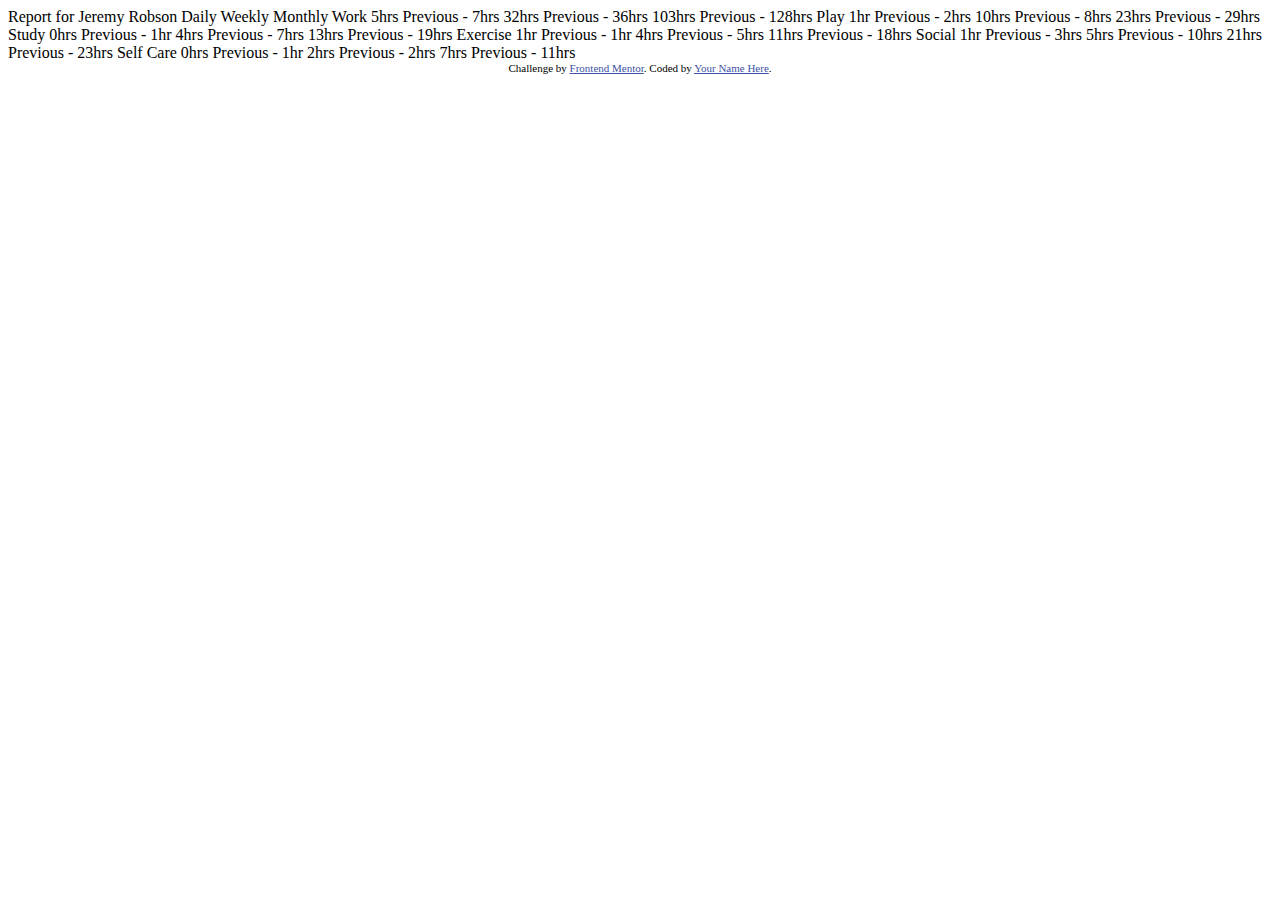
<file: dynamic sites/time-tracking-dashboard-main/index.html>
<!DOCTYPE html>
<html lang="en">
<head>
  <meta charset="UTF-8">
  <meta name="viewport" content="width=device-width, initial-scale=1.0"> <!-- displays site properly based on user's device -->

  <link rel="icon" type="image/png" sizes="32x32" href="./images/favicon-32x32.png">
  
  <title>Frontend Mentor | Time tracking dashboard</title>

  <!-- Feel free to remove these styles or customise in your own stylesheet 👍 -->
  <style>
    .attribution { font-size: 11px; text-align: center; }
    .attribution a { color: hsl(228, 45%, 44%); }
  </style>
</head>
<body>

  <div class="container">
    <div class="grid-container">
      <div class="grid" id="item-1"></div>
      <div class="grid" id="item-2"></div>
      <div class="grid" id="item-3"></div>
      <div class="grid" id="item-4"></div>
      <div class="grid" id="item-5"></div>
      <div class="grid" id="item-6"></div>
      <div class="grid" id="item-6"></div>
    </div>
  </div>
  Report for
  Jeremy Robson

  Daily
  Weekly
  Monthly

  Work
  5hrs <!-- daily -->
  Previous - 7hrs <!-- daily -->
  32hrs <!-- weekly -->
  Previous - 36hrs <!-- weekly -->
  103hrs <!-- monthly -->
  Previous - 128hrs <!-- monthly -->

  Play
  1hr <!-- daily -->
  Previous - 2hrs <!-- daily -->
  10hrs <!-- weekly -->
  Previous - 8hrs <!-- weekly -->
  23hrs <!-- monthly -->
  Previous - 29hrs <!-- monthly -->

  Study
  0hrs <!-- daily -->
  Previous - 1hr <!-- daily -->
  4hrs <!-- weekly -->
  Previous - 7hrs <!-- weekly -->
  13hrs <!-- monthly -->
  Previous - 19hrs <!-- monthly -->

  Exercise
  1hr <!-- daily -->
  Previous - 1hr <!-- daily -->
  4hrs <!-- weekly -->
  Previous - 5hrs <!-- weekly -->
  11hrs <!-- monthly -->
  Previous - 18hrs <!-- monthly -->

  Social
  1hr <!-- daily -->
  Previous - 3hrs <!-- daily -->
  5hrs <!-- weekly -->
  Previous - 10hrs <!-- weekly -->
  21hrs <!-- monthly -->
  Previous - 23hrs <!-- monthly -->

  Self Care
  0hrs <!-- daily -->
  Previous - 1hr <!-- daily -->
  2hrs <!-- weekly -->
  Previous - 2hrs <!-- weekly -->
  7hrs <!-- monthly -->
  Previous - 11hrs <!-- monthly -->

  
  <div class="attribution">
    Challenge by <a href="https://www.frontendmentor.io?ref=challenge" target="_blank">Frontend Mentor</a>. 
    Coded by <a href="#">Your Name Here</a>.
  </div>
</body>
</html>
</file>
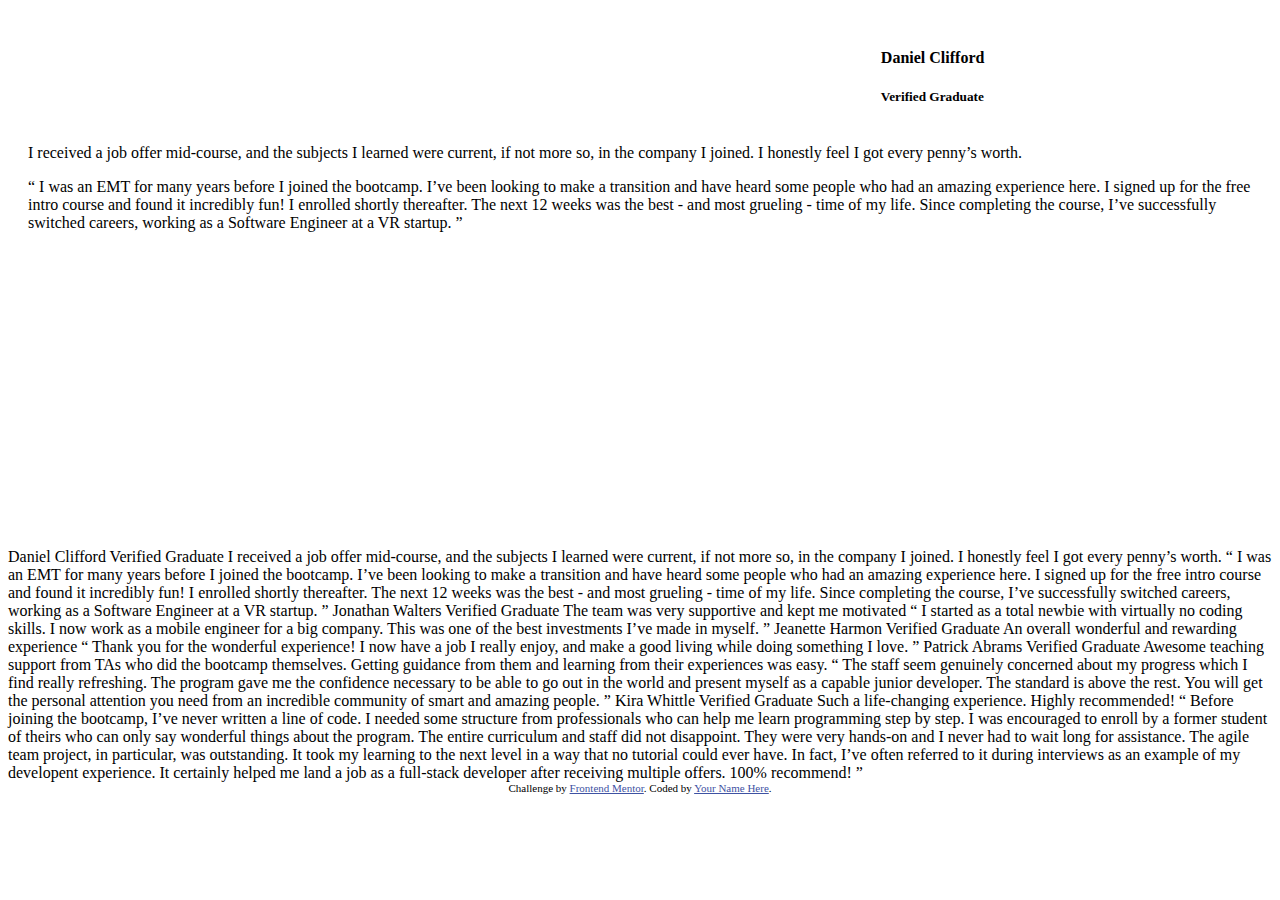
<file: static sites/testimonials-grid-section-main/index.html>
<!DOCTYPE html>
<html lang="en">
<head>
  <meta charset="UTF-8">
  <meta name="viewport" content="width=device-width, initial-scale=1.0"> <!-- displays site properly based on user's device -->

  <link rel="icon" type="image/png" sizes="32x32" href="./images/favicon-32x32.png">
  <link rel="stylesheet" href="style.css">
  <title>Frontend Mentor | [Challenge Name Here]</title>

  <!-- Feel free to remove these styles or customise in your own stylesheet 👍 -->
  <style>
    .attribution { font-size: 11px; text-align: center; }
    .attribution a { color: hsl(228, 45%, 44%); }
  </style>
</head>
<body>
  <div class="grid-container">
    <div class="testimonials" id="testimonial-1">
      <div class="profile-container">
        <div class="image"></div>
        <div class="portfolio">
          <h4>Daniel Clifford</h4>
          <h5>Verified Graduate</h5>
        </div>
      </div>
        <p class="summary">
          I received a job offer mid-course, and the subjects I learned were current, if not more so, 
  in the company I joined. I honestly feel I got every penny’s worth.
        </p>
        <p class="text">
          “ I was an EMT for many years before I joined the bootcamp. I’ve been looking to make a 
  transition and have heard some people who had an amazing experience here. I signed up 
  for the free intro course and found it incredibly fun! I enrolled shortly thereafter. 
  The next 12 weeks was the best - and most grueling - time of my life. Since completing 
  the course, I’ve successfully switched careers, working as a Software Engineer at a VR startup. ”
        </p>
      
    </div>
    <div class="testimonials" id="testimonial-2">
      
    </div>
    <div class="testimonials" id="testimonial-3">
      
    </div>
    <div class="testimonials" id="testimonial-4">
      
    </div>
    <div class="testimonials" id="testimonial-5">
      
    </div>
    <div class="testimonials" id="testimonial-6">
      
    </div>
    <div class="testimonials" id="testimonial-6">
      
    </div>
    <div class="testimonials" id="testimonial-8">
      
    </div>
  </div>
  Daniel Clifford
  Verified Graduate

  I received a job offer mid-course, and the subjects I learned were current, if not more so, 
  in the company I joined. I honestly feel I got every penny’s worth.

  “ I was an EMT for many years before I joined the bootcamp. I’ve been looking to make a 
  transition and have heard some people who had an amazing experience here. I signed up 
  for the free intro course and found it incredibly fun! I enrolled shortly thereafter. 
  The next 12 weeks was the best - and most grueling - time of my life. Since completing 
  the course, I’ve successfully switched careers, working as a Software Engineer at a VR startup. ”

  Jonathan Walters
  Verified Graduate

  The team was very supportive and kept me motivated

  “ I started as a total newbie with virtually no coding skills. I now work as a mobile engineer 
  for a big company. This was one of the best investments I’ve made in myself. ”

  Jeanette Harmon
  Verified Graduate

  An overall wonderful and rewarding experience

  “ Thank you for the wonderful experience! I now have a job I really enjoy, and make a good living 
  while doing something I love. ”

  Patrick Abrams
  Verified Graduate

  Awesome teaching support from TAs who did the bootcamp themselves. Getting guidance from them and 
  learning from their experiences was easy.

  “ The staff seem genuinely concerned about my progress which I find really refreshing. The program 
  gave me the confidence necessary to be able to go out in the world and present myself as a capable 
  junior developer. The standard is above the rest. You will get the personal attention you need from 
  an incredible community of smart and amazing people. ”

  Kira Whittle
  Verified Graduate

  Such a life-changing experience. Highly recommended!

  “ Before joining the bootcamp, I’ve never written a line of code. I needed some structure from 
  professionals who can help me learn programming step by step. I was encouraged to enroll by a former 
  student of theirs who can only say wonderful things about the program. The entire curriculum and staff 
  did not disappoint. They were very hands-on and I never had to wait long for assistance. The agile team 
  project, in particular, was outstanding. It took my learning to the next level in a way that no tutorial 
  could ever have. In fact, I’ve often referred to it during interviews as an example of my developent 
  experience. It certainly helped me land a job as a full-stack developer after receiving multiple offers. 
  100% recommend! ”
  
  <div class="attribution">
    Challenge by <a href="https://www.frontendmentor.io?ref=challenge" target="_blank">Frontend Mentor</a>. 
    Coded by <a href="#">Your Name Here</a>.
  </div>
</body>
</html>
</file>
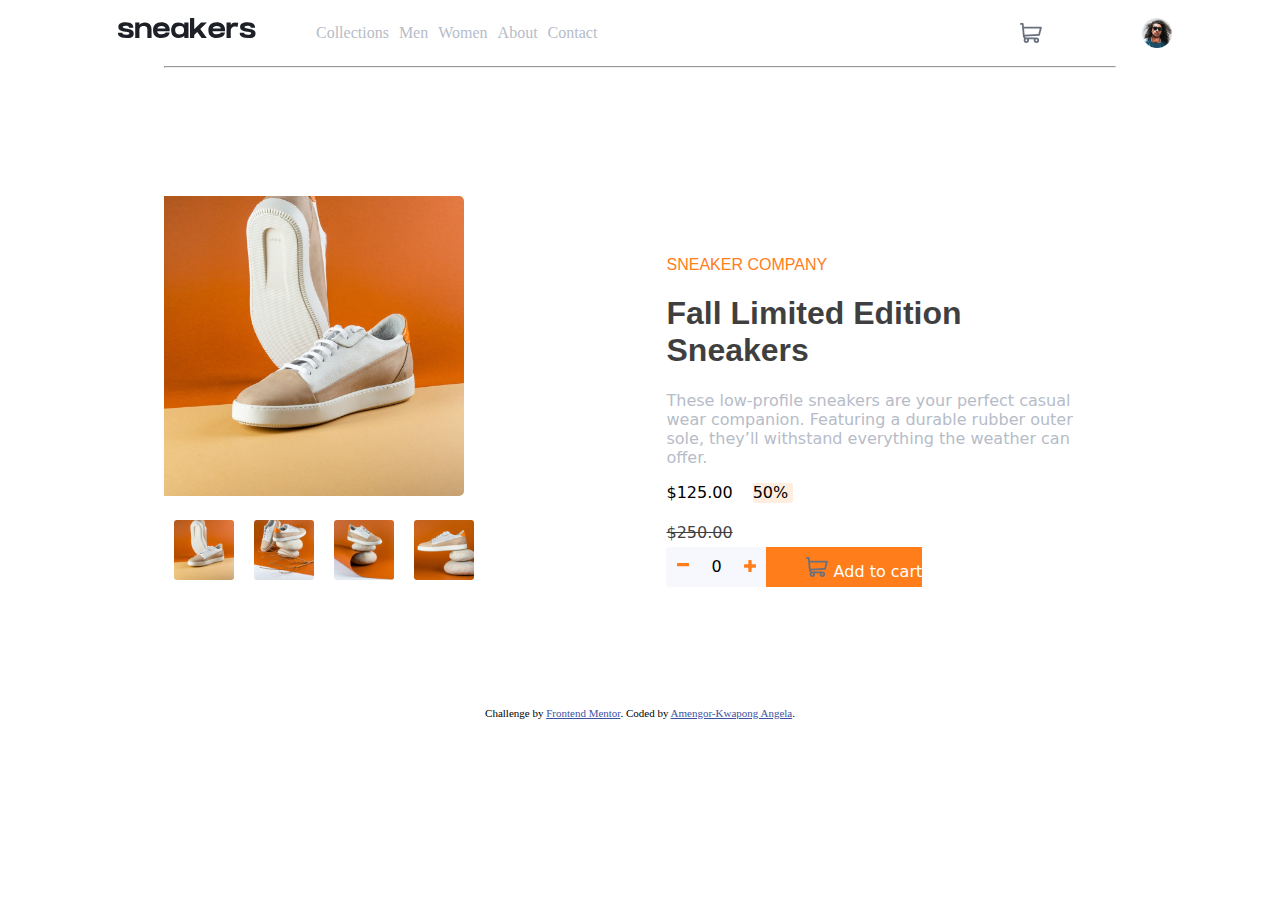
<file: dynamic sites/ecommerce-product-page-main/design/index.html>
<!DOCTYPE html>
<html lang="en">
<head>
  <meta charset="UTF-8">
  <meta name="viewport" content="width=device-width, initial-scale=1.0"> <!-- displays site properly based on user's device -->

  <link rel="icon" type="image/png" sizes="32x32" href="./images/favicon-32x32.png">
  <link rel="stylesheet" href="style.css">
  <script src="script.js"></script>
  <link rel="stylesheet" href="lightbox.min.css">
  <link rel="stylesheet" href="https://fonts.google.com/specimen/Kumbh+Sans">
  
  <script src="lightbox-plus-jquery.min.js"></script>
  <title>Frontend Mentor | E-commerce product page</title>

  <!-- Feel free to remove these styles or customise in your own stylesheet 👍 -->
  <style>
    .attribution { font-size: 11px; text-align: center; }
    .attribution a { color: hsl(228, 45%, 44%); }
  </style>
</head>
<body>
<!-- header-section -->
  <div class="header">

    <div class="left-pane">
      <div class="logo">
        <img src="../images/logo.svg" alt="">
      </div>
      <div class="list">
        <ul>
          <li> Collections</li>
          <li>Men</li>
          <li>Women</li>
          <li>About</li>
          <li>Contact</li>
        </ul>
      </div>
    </div>

    <div class="right-pane">
      <div class="cart-icon">
        <img src="../images/icon-cart.svg" alt="">
      </div>
      <div class="profile">
        <img src="../images/image-avatar.png" alt="" id="avatar">
      </div>
    </div>

  </div>
  <hr>
  <!-- header-section -->

  <!-- horizontal-bar -->
  <div class="horizontal-line">

  </div>
  <!-- horizontal-bar -->


  <div class="container">
    <div class="image-container">

      <!-- selected-image -->
      <div id="main-image">
        <img src="../images/image-product-1.jpg" id="image"> 
      </div>
      <!-- selected-image -->

      <!-- four optional images -->
      <div class="optional-images">
        <div class="sub-images" id="image-1">
          <a href="../images/image-product-1.jpg" data-lightbox="product-images"><img src="../images/image-product-1-thumbnail.jpg" alt="" class="options"></a>
        </div>
        <div class="sub-images" id="image-2">
         <a href="../images/image-product-2.jpg" data-lightbox="product-images"> <img src="../images/image-product-2-thumbnail.jpg" alt="" class="options"></a>
         </div>
        <div class="sub-images" id="image-3">
         <a href="../images/image-product-3.jpg" data-lightbox="product-images"> <img src="../images/image-product-3-thumbnail.jpg" alt="" class="options"></a>
        </div>
        <div class="sub-images" id="image-4">
          <a href="../images/image-product-4.jpg" data-lightbox="product-images"><img src="../images/image-product-4-thumbnail.jpg" alt="" class="options"></a>
        </div>
      </div>
      <!-- four optional images -->

    </div>
    <div class="text-container">
      <div class="title">SNEAKER COMPANY</div>
      <h1> Fall Limited Edition Sneakers</h1>
      <p>These low-profile sneakers are your perfect casual wear companion. Featuring a 
        durable rubber outer sole, they’ll withstand everything the weather can offer.</p>
        <div class="price-info">
          <div class="current-price">$125.00</div>
          <div class="discount">50%</div>
        </div>
        <div class="original-price"><strike>$250.00</strike> </div>
        <div class="add-to-cart">
          <div class="item-number">
            <span class="decrease">
              <img src="../images/icon-minus.svg" alt="">
            </span>
            <span class="count">0</span>
            <span class="increase">
              <img src="../images/icon-plus.svg" alt="">
            </span>
          </div>
          <div id ="cart-btn" click="open()">
            <img src="../images/icon-cart.svg" alt="" id="cart">
            <span>Add to cart</span>
          </div>
        </div>

    </div>
  </div>
  <div id="bg-modal">
    <div id="cart-modal">
      <div id="close">
        <img src="../images/icon-close.svg" alt="">
      </div>
      <h3>cart</h3>
      <hr id="cart-hr">
      <div class="cart-section">
        <div class="item-image">
          <img src="../images/image-product-1-thumbnail.jpg" alt="">
        </div>
        <div class="item-details">
          <div class="item-title">Autumn Limited Edition</div>
          <div class="item-price">$125.00</div>
          <div class="total-price"></div>
        </div>
        <div class="btn-remove">
          <img src="../images/icon-delete.svg" alt="">
        </div>
      </div>
      <div class="btn-checkout">
        Checkout
      </div>
      </div>
    
    </div>
  </div>
  

     
  
  <div class="attribution">
    Challenge by <a href="https://www.frontendmentor.io?ref=challenge" target="_blank">Frontend Mentor</a>. 
    Coded by <a href="#">Amengor-Kwapong Angela</a>.
  </div>
</body>
</html>
</file>
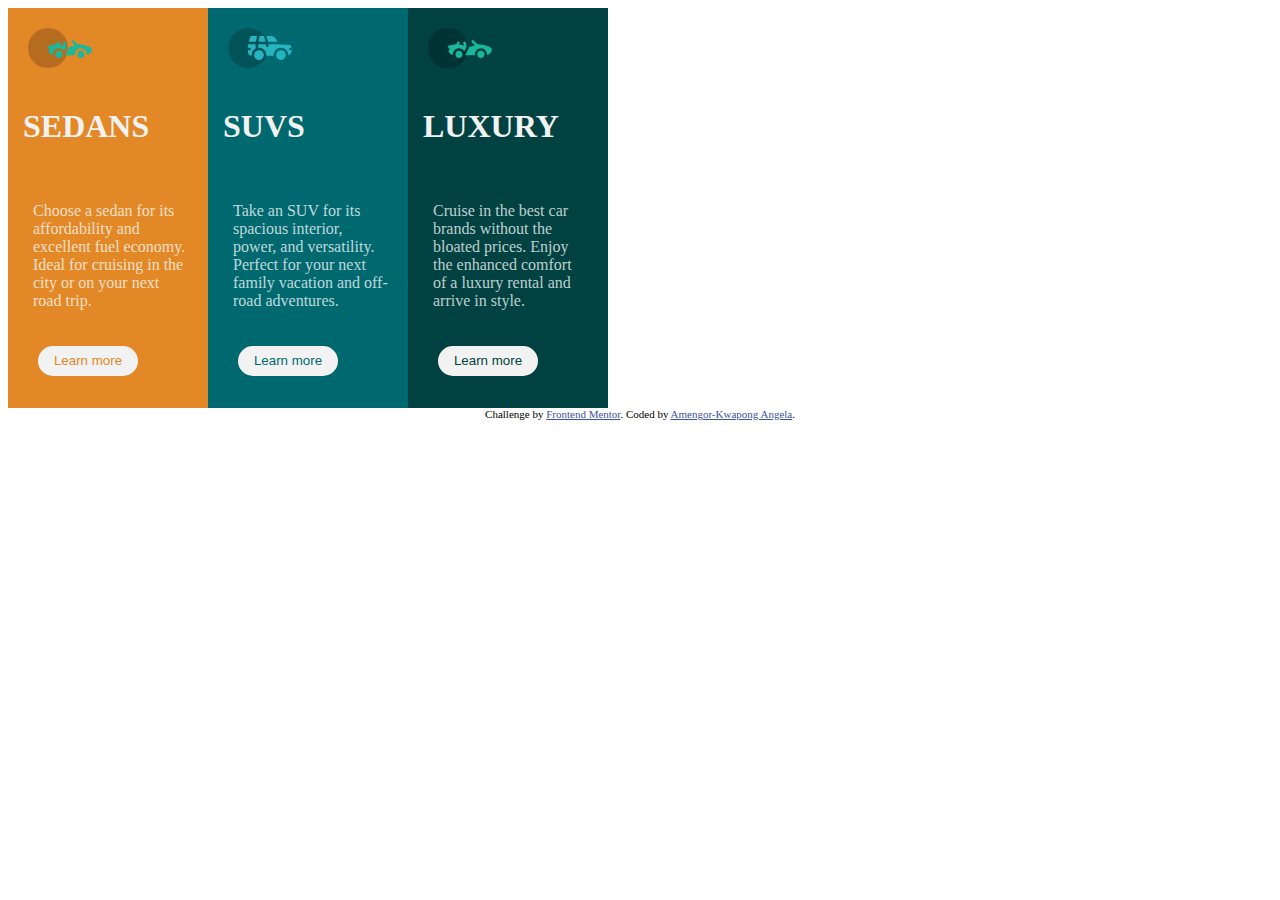
<file: static sites/3-column-preview-card-component-main/design/index.html>
<!DOCTYPE html>
<html lang="en">
<head>
  <meta charset="UTF-8">
  <meta name="viewport" content="width=device-width, initial-scale=1.0"> <!-- displays site properly based on user's device -->

  <link rel="icon" type="image/png" sizes="32x32" href="./images/favicon-32x32.png">
  
  <title>Frontend Mentor | 3-column preview card component</title>

  <!-- Feel free to remove these styles or customise in your own stylesheet 👍 -->
  <style>
    @import url(https://fonts.google.com/specimen/Big+Shoulders+Display);
    @font-face { font-family: 'Big Shoulders Display'; 
			 src: url('https://fonts.google.com/specimen/Big+Shoulders+Display'); } 
    .attribution { font-size: 11px; text-align: center; }
    .attribution a { color: hsl(228, 45%, 44%); }
    @media screen and (max-width:1440px) {
    
    .container{
      width: 600px;
      height: 400px;
      display: flex;
      flex-direction: row;
    }
    .column{
      width: 200px;
      height: 400px;
      align-items: center;
      justify-content: center;
    }
    
    h1{
      padding-left: 30px;
      padding: 15px;
      color: hsl(0, 0%, 95%);
      font-family:'Big Shoulders Display';
      font-weight: 700;
    }
    p{
      padding: 20px;
      padding-left: 25px;
      color:hsla(0, 0%, 100%, 0.75);
    }
    #Sedans{
      background-color: hsl(31, 77%, 52%);
    }
    #SUVs{
      background-color: hsl(184, 100%, 22%);
    }
    #Luxury{
      background-color: hsl(179, 100%, 13%);
    }
    button{
      background-color: hsl(0, 0%, 95%);
      width: 100px;
      height: 30px;
      border-radius: 20px;
      border:none;
      margin-left: 30px;
      
    }
    .image{
      margin-left: 20px;
      margin-top: 20px;

    }
    #sedan{
      color:hsl(31, 77%, 52%);
    }
    #suv{
      color: hsl(184, 100%, 22%);
    }
    #luxury{
      color: hsl(179, 100%, 13%);
    }
  }
    @media screen and (max-width:450px) {
      .container{
      width: 600px;
      height: 350px;
      display: flex;
      flex-direction: column; 
    }
    button{
      margin-bottom: 20px;
    }
  }
  </style>
</head>
<body>
  <div class="container">
    <div class="column" id="Sedans">
      <div class="image">
        <svg width="64" height="40" xmlns="http://www.w3.org/2000/svg"><g fill="none" fill-rule="evenodd"><circle fill="#000" opacity=".201" cx="20" cy="20" r="20"/><path d="M30.98 22.835c1.941 0 3.516 1.604 3.516 3.583 0 1.978-1.575 3.582-3.517 3.582s-3.516-1.604-3.516-3.582c0-1.979 1.574-3.583 3.516-3.583zm21.956 0c1.942 0 3.517 1.604 3.517 3.583 0 1.978-1.575 3.582-3.517 3.582s-3.516-1.604-3.516-3.582c0-1.979 1.574-3.583 3.516-3.583zm-9.143-10.45a1.27 1.27 0 011.819 0l3.715 3.784c4.444-.115 9.7 1.142 13.964 3.753.387.237.624.664.624 1.124 0 3.006-2.126 5.514-4.926 6.05.397-3.698-2.458-6.882-6.053-6.882-3.646 0-6.504 3.264-6.039 6.99h-9.669c.76-1.544.993-2.026 1.337-2.711l.082-.162c.421-.835 1.056-2.07 2.883-5.65 1.68-.023 3.47-.408 5.247-1.403l-2.984-3.04a1.328 1.328 0 010-1.854zm-7.68 1.064c.683-.2 1.395.202 1.592.898l.749 2.652a3.46 3.46 0 01-.247 2.51l-1.733 3.395-.216.424c-1.07-1.89-3.06-3.114-5.279-3.114-3.595 0-6.45 3.184-6.052 6.885-1.832-.347-3.414-1.537-4.278-3.276a1.331 1.331 0 01.117-1.376l.955-1.303-1.325-1.295c-.751-.735-.376-2.024.64-2.231l6.614-1.346.13-.026c.092-.019.145-.03.157-.031.314-.146 1.07-.591 1.07-1.506 0-.734.592-1.327 1.316-1.31.712.016 1.268.662 1.256 1.388a4.11 4.11 0 01-.348 1.611 22.69 22.69 0 014.7 1.146l-.7-2.473a1.314 1.314 0 01.882-1.622z" fill="#19B89D" fill-rule="nonzero"/></g></svg>
      </div>
      <h1>SEDANS</h1>
      <p>
        Choose a sedan for its affordability and excellent fuel economy. Ideal for cruising in the city 
  or on your next road trip.
      </p>
      <button id="sedan">Learn more</button>
    </div>

    <div class="column" id="SUVs">
      <div class="image">
        <svg width="64" height="40" xmlns="http://www.w3.org/2000/svg"><g fill="none" fill-rule="evenodd"><circle fill="#000" opacity=".201" cx="20" cy="20" r="20"/><path d="M31.002 22.358c2.917 0 5.18 2.593 4.762 5.506a4.828 4.828 0 01-2.962 3.778 4.797 4.797 0 01-5.3-1.165c-1.188-1.26-1.235-2.613-1.263-2.613-.42-2.924 1.857-5.506 4.763-5.506zm22 0c3.457 0 5.798 3.567 4.41 6.744A4.816 4.816 0 0152.3 31.94a4.826 4.826 0 01-4.06-4.077c-.42-2.915 1.846-5.506 4.762-5.506zm-15.04-6.083v1.462a1.29 1.29 0 001.352 1.29c.693-.033 1.227-.631 1.227-1.326v-1.426h8.3l13.056.716a1.29 1.29 0 011.164.917c.27.895.446 1.477.563 1.87h-1.047c-.694 0-1.291.534-1.324 1.228a1.29 1.29 0 001.288 1.352h1.445c-.164 2.225-1.57 4.193-3.6 5.05.13-4.212-3.255-7.63-7.384-7.63-4.317 0-7.762 3.718-7.358 8.086h-7.285c.43-4.655-3.503-8.531-8.131-8.046v-3.543h7.734zm-10.312 0v4.308a7.4 7.4 0 00-4.006 7.274 3.874 3.874 0 01-3.642-3.864v-1.635h1.46a1.29 1.29 0 000-2.58h-1.461v-3.213l.003-.29h7.646zm14.986-8.196c2.65 0 5 1.592 5.984 4.055l.63 1.579a5.525 5.525 0 01-.065-.004l-.026-.002-.034-.002-.022-.002a4.178 4.178 0 00-.224-.006l-.098-.001h-.039l-.136-.001h-.052l-.326-.001H40.211L38.528 8.08zm-13.632 0l-1.122 5.616h-7.144l1.47-4.71a1.29 1.29 0 011.231-.906h5.565zm6.832 0l1.683 5.615h-7.007l1.121-5.615h4.203z" fill="#26B5C0" fill-rule="nonzero"/></g></svg>
      </div>
      <h1>SUVS</h1>
      <p>
        Take an SUV for its spacious interior, power, and versatility. Perfect for your next family vacation 
  and off-road adventures.
      </p>
      <button id="suv">Learn more</button>
    </div>

    <div class="column" id="Luxury">
      <div class="image">
        <svg width="64" height="40" xmlns="http://www.w3.org/2000/svg"><g fill="none" fill-rule="evenodd"><circle fill="#000" opacity=".201" cx="20" cy="20" r="20"/><path d="M30.98 22.835c1.941 0 3.516 1.604 3.516 3.583 0 1.978-1.575 3.582-3.517 3.582s-3.516-1.604-3.516-3.582c0-1.979 1.574-3.583 3.516-3.583zm21.956 0c1.942 0 3.517 1.604 3.517 3.583 0 1.978-1.575 3.582-3.517 3.582s-3.516-1.604-3.516-3.582c0-1.979 1.574-3.583 3.516-3.583zm-9.143-10.45a1.27 1.27 0 011.819 0l3.715 3.784c4.444-.115 9.7 1.142 13.964 3.753.387.237.624.664.624 1.124 0 3.006-2.126 5.514-4.926 6.05.397-3.698-2.458-6.882-6.053-6.882-3.646 0-6.504 3.264-6.039 6.99h-9.669c.76-1.544.993-2.026 1.337-2.711l.082-.162c.421-.835 1.056-2.07 2.883-5.65 1.68-.023 3.47-.408 5.247-1.403l-2.984-3.04a1.328 1.328 0 010-1.854zm-7.68 1.064c.683-.2 1.395.202 1.592.898l.749 2.652a3.46 3.46 0 01-.247 2.51l-1.733 3.395-.216.424c-1.07-1.89-3.06-3.114-5.279-3.114-3.595 0-6.45 3.184-6.052 6.885-1.832-.347-3.414-1.537-4.278-3.276a1.331 1.331 0 01.117-1.376l.955-1.303-1.325-1.295c-.751-.735-.376-2.024.64-2.231l6.614-1.346.13-.026c.092-.019.145-.03.157-.031.314-.146 1.07-.591 1.07-1.506 0-.734.592-1.327 1.316-1.31.712.016 1.268.662 1.256 1.388a4.11 4.11 0 01-.348 1.611 22.69 22.69 0 014.7 1.146l-.7-2.473a1.314 1.314 0 01.882-1.622z" fill="#19B89D" fill-rule="nonzero"/></g></svg>
      </div>
      <h1>LUXURY</h1>
      <p>
        Cruise in the best car brands without the bloated prices. Enjoy the enhanced comfort of a luxury 
  rental and arrive in style.
      </p>
      <button id="luxury">Learn more</button>
    </div>

  </div>
  
  
  
  <div class="attribution">
    Challenge by <a href="https://www.frontendmentor.io?ref=challenge" target="_blank">Frontend Mentor</a>. 
    Coded by <a href="#">Amengor-Kwapong Angela</a>.
  </div>
</body>
</html>
</file>
<file: static sites/testimonials-grid-section-main/style.css>
.grid-container{
    display: grid;
}
.testimonials{
    padding: 20px;
}
.profile-container{
    display: flex;
    flex: row;
    justify-content: space-around;
}
.image{
    width: 50px;
    height: 50px;
    border-radius: 25px;
    border: none;
}
</file>
<file: dynamic sites/ecommerce-product-page-main/design/style.css>
@import url('https://fonts.google.com/specimen/Kumbh+Sans');
.container{
    display: flex;
    flex-direction: row;
    justify-content: space-around;
    padding: 120px;
    font-family: 'Kumbh', sans;
}
.image-container{
    display: flex;
    flex-direction: column;
    width: 45%;

}
.text-container{
    width: 40%;
    margin-top: 60px;
    margin-right: 50px;
}
.optional-images{
    display: flex;
    flex-direction: row;

}
.logo{
    padding: 10px;
    margin-left: 100px;
}
.sub-images{
    width: 30px;
    height: 30px;
    border-radius: 3px;
    border: none;
    
}
.sub-images img{
    
    
}
.sub-images img:hover{
    filter: opacity(50%);
    border: 3px solid white;
    border-radius: 3px;
}
#mainimage{
    width: 270px;
    height: 270px;
    border-radius: 3px;
  
}
#image{
    border-radius: 5px;
    border: none;
    width: 300px;
    height: 300px;
    padding-left: 10px;
}
.options{
    border-radius: 3px;
    border: none;
    width: 60px;
    height: 60px;
}
.sub-images{
    border-radius: 3px;
    border: none;
    width: 60px;
    height: 60px;
    padding-left: 20px;
    padding-top: 20px;
    
}

.header{
    display: flex;
    flex-direction: row;
    justify-content: space-between;
}
hr{
    width: 950px;
    color: hsl(220, 14%, 75%);;
   
}
.left-pane{
    display: flex;
    flex-direction: row;
    justify-content: space-around;
}
.right-pane{
    display: flex;
    flex-direction: row;
    justify-content: space-around;
}
.profile{
    width: 30px;
    height: 30px;
    border: none;
    border-radius: 15px;
    margin-right: 100px;
    margin-left: 100px;
    margin-top: 10px;  
}
.cart-icon{
    margin-top: 15px;
    margin-left: 50px;

}
#avatar{
    width: 30px;
    height: 30px;
      
}
.price-info{
    display: flex;
    flex-direction: row;
}
.discount{
    width: 40px;
    height: 20px;
    border-radius: 3px;
    border: none;
    background-color:  hsl(25, 100%, 94%);
    margin-left: 20px;
}
.item-number{
    width: 100px;
    height: 40px;
    border: none;
    border-radius: 3px;
    display: flex;
    flex-direction: row;
    justify-content: space-around;
    background-color: hsl(223, 64%, 98%);
}
.cart-btn{
    width: 180px;
    height: 40px;
    border: none;
    border-radius: 3px;
    margin-left: 20px;
    justify-content: center;
    align-content: center;
}
.add-to-cart{
    display: flex;
    flex-direction: row;
    margin-top: 5px;
}
ul{
    display: flex;
    flex-direction: row;
    
}
li{
    list-style-type: none;
    padding-left: 10px;
    color:hsl(220, 14%, 75%); ;
}
p{
    font-size: 16px;
    color: hsl(220, 14%, 75%);
}
.title{
    color:hsl(26, 100%, 55%);
    font-family: 'Kumbh', sans-serif;
}
#cart-btn{
    background-color: hsl(26, 100%, 55%);
    color: hsl(0, 0%, 100%);
    cursor: pointer;
}
.original-price{
    color:  hsl(0, 0%, 0%);
    opacity: 75%;
    font-weight: 400;
    margin-top: 20px;
}
h1{
    color:  hsl(0, 0%, 0%);
    opacity: 75%;
    font-weight: 700;
    font-family: 'Kumbh', sans-Serif;
}
#cart{
    color: white;
    margin-top: 10px;
    margin-left: 40px;
}
.increase{
    margin-top: 10px;
}
.count{
    margin-top: 10px;
}
.decrease{
    margin-top: 5px;
}
#bg-modal{
    width: 100%;
    height: 100%;
    background-color:rgba(0,0,0,0.7);
    
    justify-content: center;
    align-items: center;
    position: absolute;
    top: 0;
     display: none; 
    
}
#cart-modal{
    width: 500px;
    height: 300px;
    background-color: white;
    border-radius: 4px;
    padding: 10px;
    display: flex;
    flex-direction: column;
    justify-content: center;
    align-items: center;
    position: relative;
    margin-left: 350px;
    margin-top: 100px;



}
#close{
    position: absolute;
    top: 0;
    right: 30px;
    cursor: pointer;

}
#cart-hr{
    width: 450px;
}
.cart-section{
    display: flex;
    flex-direction: row;
    justify-content: center;
    align-items: center;
}
.item-image img{
    width: 50px;
    height: 50px;
    border-radius: 2px;
    padding: 30px;
}
.item-details{
    padding: 30px;
}
.btn-remove img{
    padding: 30px;
    width: 30px;
    height: 30px;
}
.btn-checkout{
    width: 400px;
    height: 40px;
    border-radius: 4px;
    background-color: hsl(26, 100%, 55%);
    color: white;
    text-align: center;
    
}
</file>
